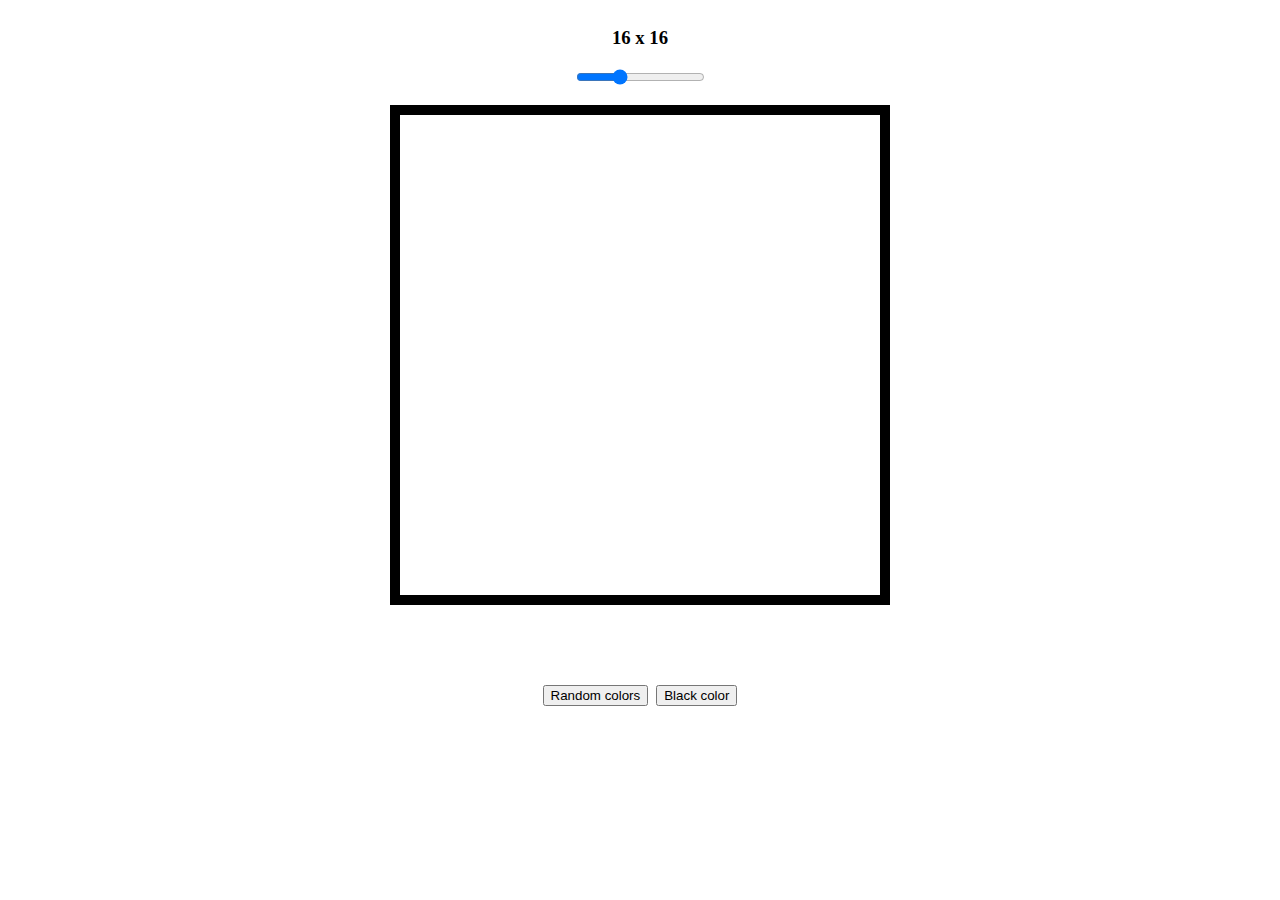
<file: index.html>
<!DOCTYPE html>
<html lang="en">
<head>
    <meta charset="UTF-8">
    <meta name="viewport" content="width=device-width, initial-scale=1.0">
    
    <link rel="stylesheet" href="style.css">
    <title>Etch-A-Sketch</title>
</head>
<body>

    <h3 id="squaresSize"></h3>
    <input id="squaresNumberSlider" type="range" min="1" max="96" value="32">

    <div id="grid"> </div>

    <div id="colorButtons">
        <button id="rgb">Random colors</button>
        <button id="black"> Black color</button>
    </div>
    
    <script src="js.js"></script>
</body>
</html>
</file>
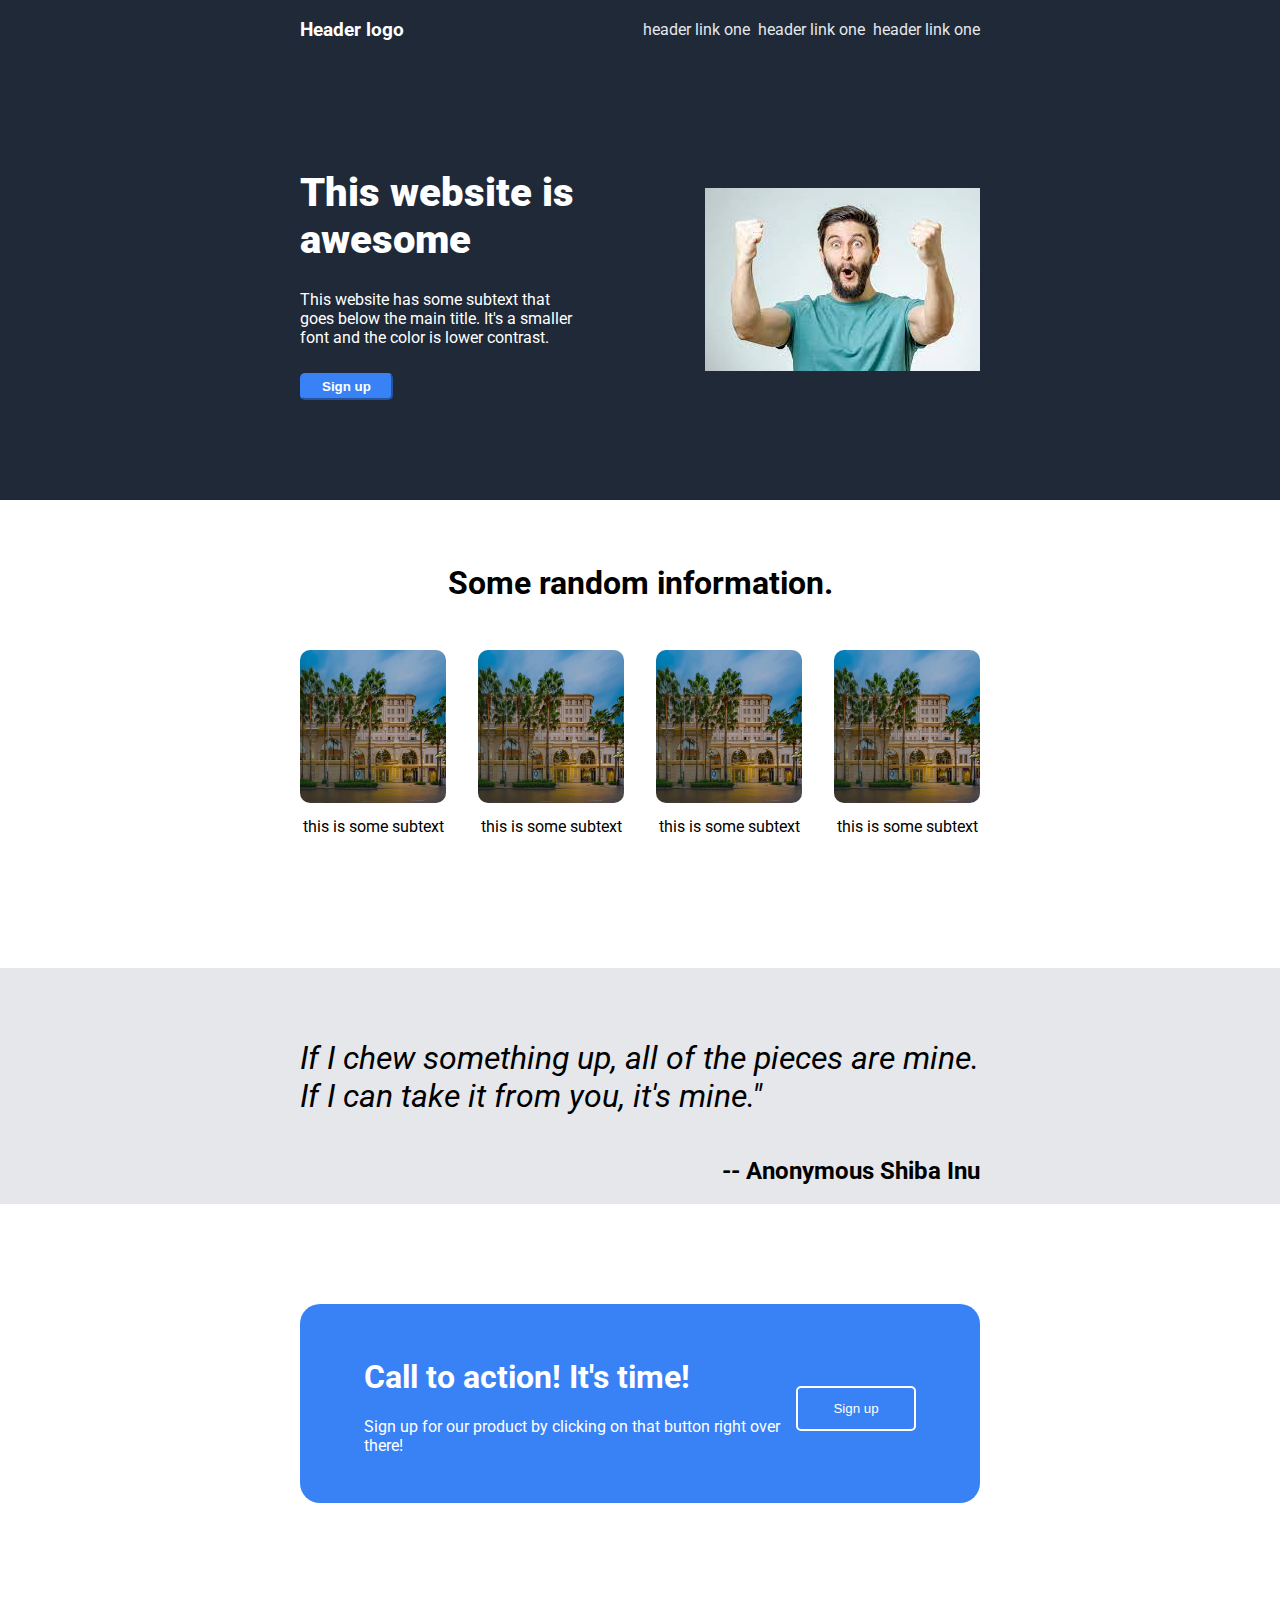
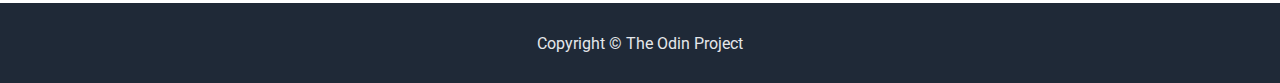
<file: project1-landingpage/index.html>
<!DOCTYPE html>
<html lang="en">
<head>
    <meta charset="UTF-8">
    <meta name="viewport" content="width=device-width, initial-scale=1.0">
    <link rel="stylesheet" href="style.css">
    <title>My First Web Page</title>
</head>
<body>
    <div class="header">
        <h3>Header logo</h3>
        <ul>
            <li>header link one</li>
            <li>header link one</li>
            <li>header link one</li>
        </ul>
    </div>
    <div class="container" id="container1">
        <div>
            <h1> This website is awesome</h1>
            <p> This website has some subtext that goes below the main title. It's a smaller font and the color is lower contrast.</p>
            <button><strong>Sign up</strong></button>
        </div>

        <img src="happyguy.jpeg">

    </div>
    <div class="container" id="container2">
        <h1>Some random information.</h1>
        <div class="childcontainer">
            <div>
                <img src="union_square_Home_m.jpeg">
                <p>this is some subtext</p>
            </div>
            <div>
                <img src="union_square_Home_m.jpeg">
                <p>this is some subtext</p>
            </div>
            <div>
                <img src="union_square_Home_m.jpeg">
                <p>this is some subtext</p>
            </div>
            <div>
                <img src="union_square_Home_m.jpeg">
                <p>this is some subtext</p>
            </div> 
        </div>
    </div>
    <div class="container" id="container3">
        <h1> If I chew something up, all of the pieces are mine. If I can take it from you, it's mine."</h1>
        <h2> -- Anonymous Shiba Inu </h2>
        <div class="childcontainer"></div>
    </div>
    <div class="container" id="container4">
        <div class="childcontainer">
            <div>
                <h1>Call to action! It's time!</h1>
                <p>Sign up for our product by clicking on that button right over there!</p>
            </div>
            <button>Sign up</button>
        </div>
    </div>
    <div class="footer">
        <p>Copyright © The Odin Project</p>
    </div>


    
</body>
</html>
</file>
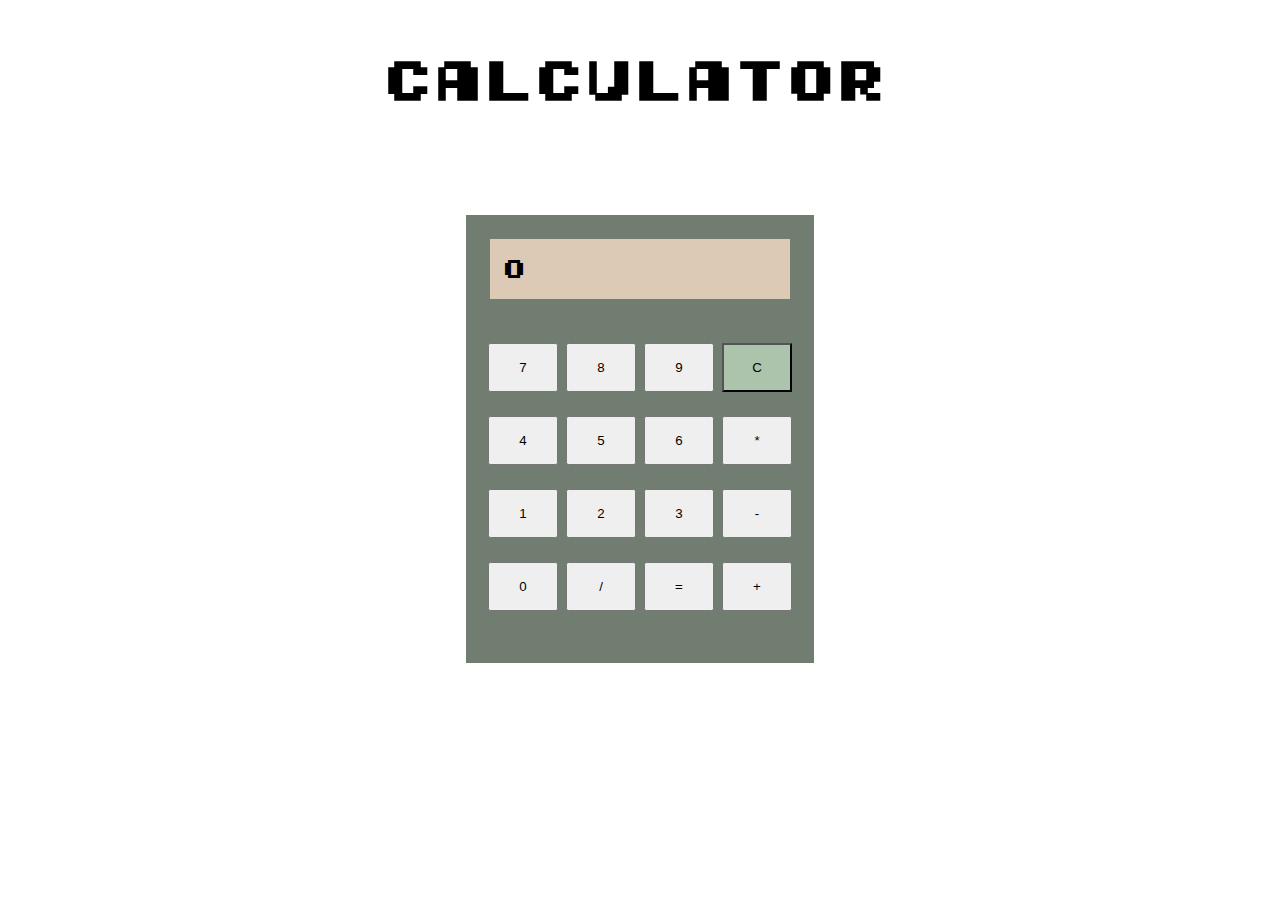
<file: project4-calculator/index.html>
<!DOCTYPE html>
<html lang="en">
<head>
    <meta charset="UTF-8">
    <meta name="viewport" content="width=device-width, initial-scale=1.0">
    <title>Document</title>
    <script src="script.js" defer></script>
    <link rel="stylesheet" href="style.css">
</head>
<body>
<h2> Calculator</h2>
<div id="calculator">
    <div class="screen">
        0
    </div>
    <div class="row">
        <button class="mathButton">7</button>
        <button class="mathButton">8</button>
        <button class="mathButton">9</button>
        <button class="clear">C</button>
    </div>
    <div class="row">
        <button class="mathButton">4</button>
        <button class="mathButton">5</button>
        <button class="mathButton">6</button>
        <button class="mathButton">*</button>
    </div>
    <div class="row">
        <button class="mathButton">1</button>
        <button class="mathButton">2</button>
        <button class="mathButton">3</button>
        <button class="mathButton">-</button>
    </div>
    <div class="row">
        <button class="mathButton">0</button>
        <button class="mathButton">/</button>
        <button class="mathButton">=</button>
        <button class="mathButton">+</button>
    </div>
</div>
</body>
</html>
</file>
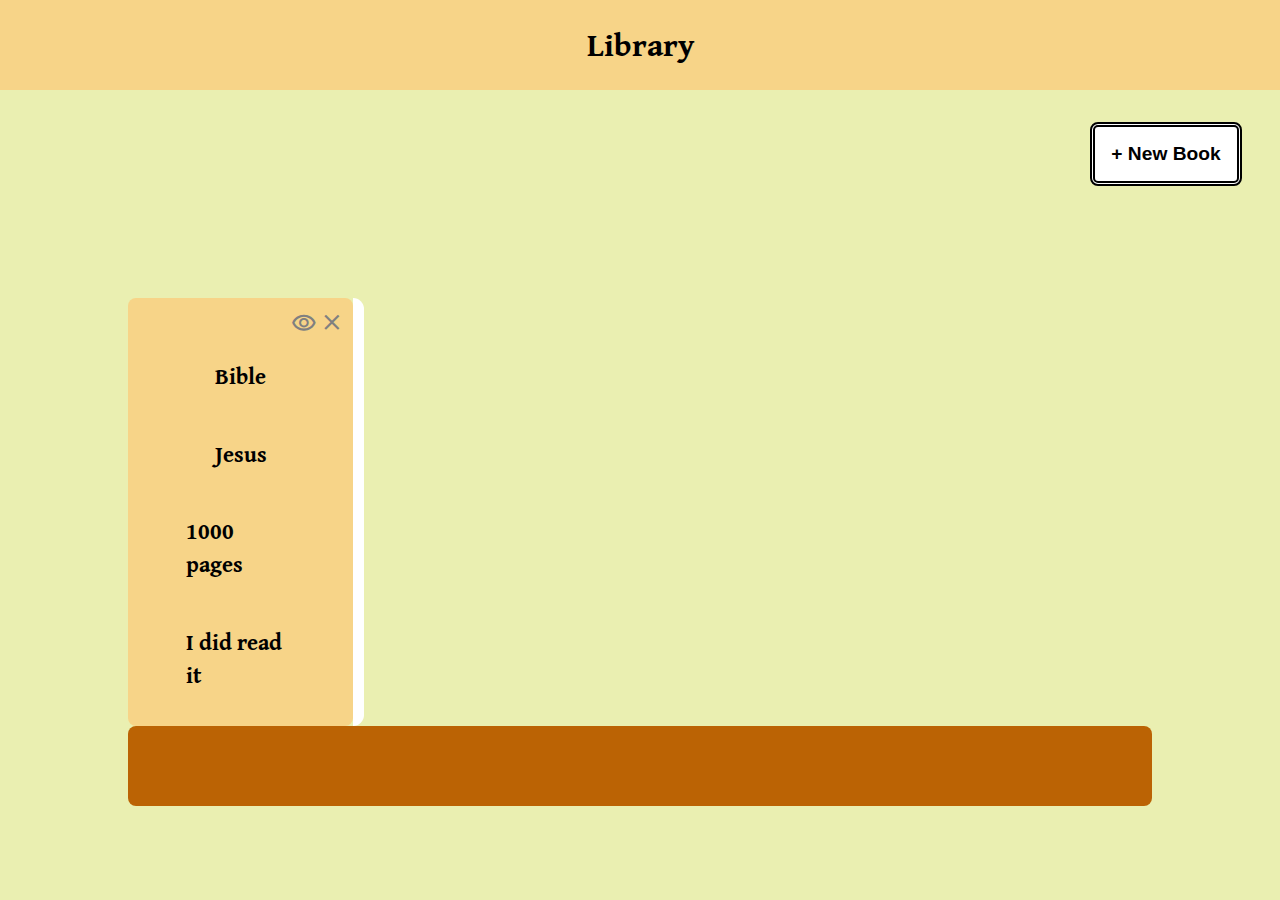
<file: project7-library/index.html>
<!DOCTYPE html>
<html lang="en">
<head>
    <meta charset="UTF-8">
    <meta name="viewport" content="width=device-width, initial-scale=1.0">
    <title>Document</title>
    <link rel="stylesheet" href="main.css">
    <link rel="stylesheet" href="https://fonts.googleapis.com/css2?family=Material+Symbols+Outlined:opsz,wght,FILL,GRAD@20..48,100..700,0..1,-50..200" />

    <script src="main.js" defer></script>
</head>
<body>

    <div class="navbar">
        <h1>Library</h1>
    </div>

    <div class="newBook">
        <button>+ New Book</button>
    </div>

    <div class="library">
        <div class="books"></div>
        <div class="shelf"></div>
    </div>

    <div class="newBookOverlay">

        <div class="newBookForm">

            <button><span class="material-symbols-outlined">close</span></button>

            <form action="">
                <label for="title">Title</label>
                <input type="text" id="title" required>
                <label for="author">Author</label>
                <input type="text" id="author" required>
                <label for="pages">Number of pages</label>
                <input type="number" id="pages" required>
                <label for="read">Have you read it?</label>
                <input type="checkbox" id="read">
                <button type="submit">Submit</button>
            </form>
        </div>

    </div>

    
    
</body>
</html>
</file>
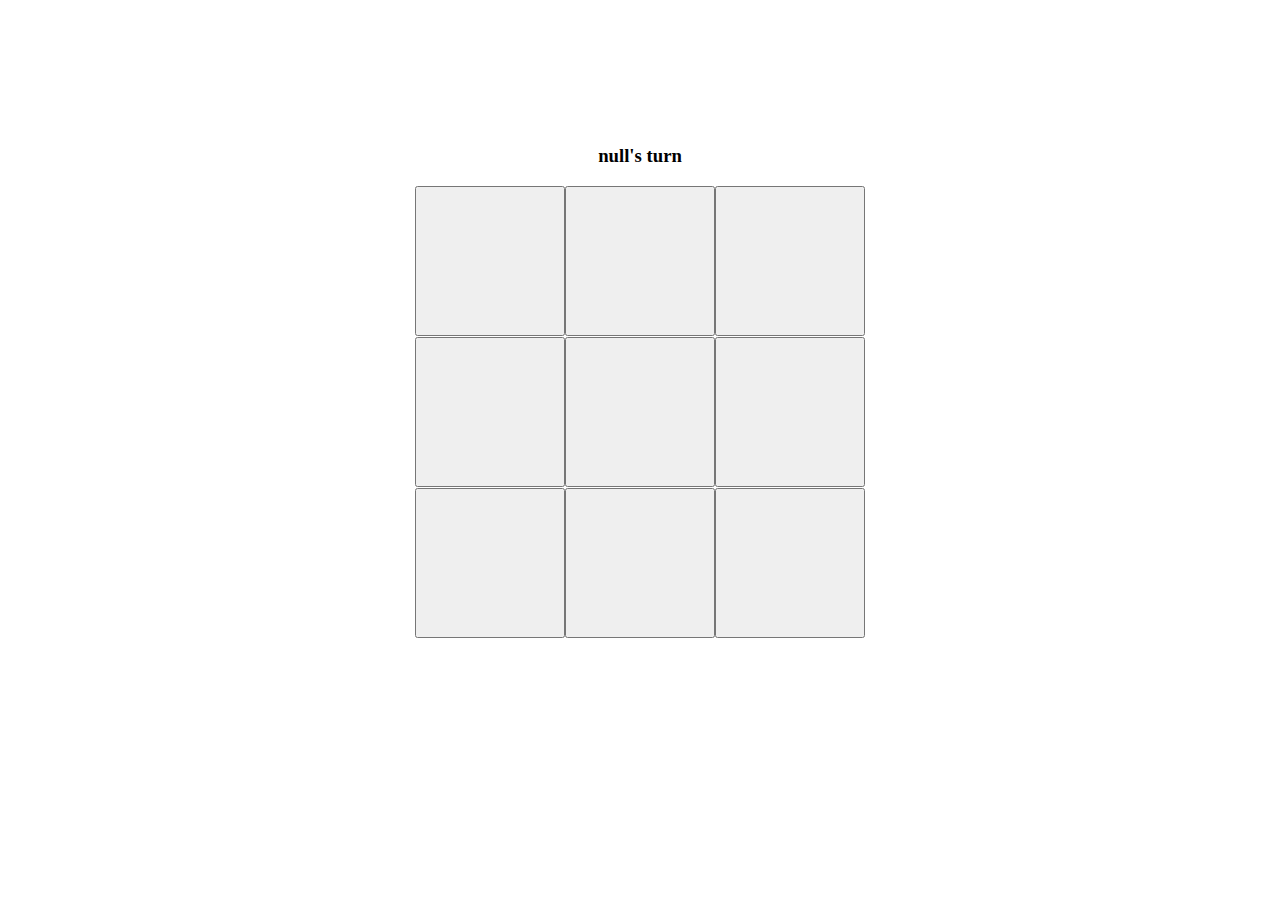
<file: project8-tictactoe/index.html>
<!DOCTYPE html>
<html lang="en">
<head>
    <meta charset="UTF-8">
    <meta name="viewport" content="width=device-width, initial-scale=1.0">
    <title>Tic Tac Toe</title>
    <script src="main.js" defer></script>
    <link rel="stylesheet" href="main.css">
</head>
<body>

    <div class="gameboard">

        <h3></h3>
        
    </div>
    
</body>
</html>
</file>
<file: style.css>
body {
    display: flex;
    flex-direction: column;
    justify-content: center;
    align-items: center;
}

button {
    margin: 80px 0;
}

#squaresNumberSlider {
    margin-bottom: 20px;
}
#gridContainer {
    display: flex;
    justify-content: center;
    
}

#grid {
    display: flex;
    flex-direction: column;
    align-items: center;
    border: 10px solid black;
    width: 480px;
    height: 480px;
}

#colorButtons {
    display: flex;
    gap: 8px;
}
</file>
<file: project1-landingpage/style.css>
@import url('https://fonts.googleapis.com/css2?family=Roboto:wght@400;700;900&display=swap');


body {
    margin: 0;
    font-family: Roboto;
}

.header h3 {
    color: white;
    margin-right: auto;
}

ul {
    list-style-type: none;
    display: flex;
    margin: 0;
    padding: 0;
    gap: 8px;

}
li {
    color: #e5e7eb;
}

.container, .header {
    padding: 0 300px;
}
.container {
    display: flex;
    justify-content: space-between;
}

.childcontainer {
    display: flex;
    justify-content: space-around;
}

.container div {
    flex: 1;
}

#container1 {
    background-color: #1f2937;
    display: flex;
    align-items: center;
    gap: 128px;
    padding-bottom: 100px;
}

#container1 div {
    flex-grow: 1;
}

#container1 h1, p, button {
    color: white;
    margin-top: 10px;
}

#container1 h1 {
    font-weight: 900;
    font-size: 40px;
}

button {
    background-color: #3882F6;
    border-color: #3882F6;
    padding: 4px 20px;
    border-radius: 5px;
}

.header {
    display: flex;
    align-items: center;
    background-color: #1f2937;
    padding-bottom: 100px;
}

#container2 {
    flex-direction: column;
    align-items: center;
    padding-bottom: 100px;
}

#container2 h1 {
    margin-top: 64px;
    margin-bottom: 32px;
}

#container2 .childcontainer {
    display: flex;
    justify-content: center;
    text-align: center;
    flex-wrap: wrap;
    gap: 32px;
    margin: 16px 0;
    
}

#container2 .childcontainer div {
    width: 200px;
}

#container2 img {
    width: 100%;
    border-radius: 10px;
}

#container2 p {
    color: black;
}
.square {border-color: #3882F6;

}

#container3 {
    background-color: #e5e7eb;
}

#container3 {
    display: flex;
    flex-direction: column;
    padding-top: 50px;
}

#container3 h1 {
    font-style: italic;
    font-weight: 400;
}

#container3 h2 {
    align-self: flex-end;

}

#container4 .childcontainer {
    margin: 100px auto;
    background-color: #3882F6;
    padding: 32px 64px;
    color: white;
    border-radius: 20px;
    align-items: center;
}

#container4 button {
    width: 100px;
    height: 25px;
    border-color: white;
    border-style: solid;
    padding: 8px;
    box-sizing: content-box;
}

.footer {
    background-color: #1f2937;
    height: 80px;
    display: flex;
    justify-content: center;
    align-items: center;
    
}

.footer p {
    margin: 0;
    color: #e5e7eb;
}
</file>
<file: project4-calculator/style.css>
@import url('https://fonts.googleapis.com/css2?family=Roboto:wght@400;700;900&display=swap');
@font-face
{
font-family: Gameboy;
src: url('Early GameBoy.ttf'),
}


body {
    display: flex;
    flex-direction: column;
    align-items: center;
    font-family: Gameboy;

}

h2 {
    font-family: Gameboy;
    font-size: 50px;
}

#calculator {
    margin-top: 60px;
    width: 300px;
    height: 400px;
    background-color: #727D71;
    display: flex;
    flex-direction: column;
    align-items: center;
    padding: 24px;
    gap: 24px;
}

.screen {
    width: 100%;
    height: 15%;
    background-color: #DCC9B6;
    margin-bottom: 20px;
    display: flex;
    justify-content: space-between;
    box-sizing: border-box;
    padding: 15px;
    font-size: 24px;
}

.clear {
    background-color: #ABC4AB;
}

.mathButton, .clear {
    padding: 15px;
    width: 70px;
}

.row {
    display: flex;
    gap: 8px;
}
</file>
<file: project7-library/main.css>
@import url('https://fonts.googleapis.com/css2?family=Gentium+Book+Plus:ital,wght@0,400;0,700;1,400;1,700&display=swap');

html, body {
    margin: 0;
    padding: 0;
}

* {
    box-sizing: border-box;
}

body {
    display: flex;
    flex-direction: column;
    justify-content: center;
    align-items: center;
    gap: 32px;
    background-color: #EAEFB1;
    font-family: "Gentium Book Plus";
}

.navbar {
    display: flex;
    justify-content: center;
    width: 100%;
    background-color: #F7D488;
}

.newBook {
    align-self: flex-end;
    margin-right: 3%;
}

    .newBook button {
        padding: 16px;
        border: 5px double black;
        border-radius: 8px;
        outline: none;
        cursor: pointer;
        background-color: white;
        font-size: 1.2rem;
        font-weight: 700; 
    }

.books {
    display: flex;
    justify-content: flex-start;
    margin-top: 80px;
    border-radius: 8px;
}

    .book {
        display: flex;
        flex-direction: column;
        align-items: center;
        width: 22%;
        padding: 12px 8px;
        border-radius: 8px;
        background-color: #F7D488;
        font-size: 1.4rem;
        font-weight: bold;
    }

        .book-buttons {
            align-self: flex-end;
            display: flex;
            gap: 2px;
            color: grey;
        }

        .book-buttons span {
            font-size: 1.6rem;
        }

        .book-buttons span:hover {
            color: black;
        }

        .book-buttons span:first-child {
            margin-top: 1px;
        }

        .book p {
            padding: 0px 50px;
        }

    .whitespace {
        width: 1%;
        margin-right: 3%;
        border-top-right-radius: 12px;
        border-bottom-right-radius: 12px;
        background-color: white;
    }

.shelf {
    width: 80vw;
    height: 80px;
    border-radius: 8px;
    background-color: #BB6304;
}

.newBookOverlay {
    display: none;
    position: absolute;
    top: 0;
    bottom: 0;
    left: 0;
    right: 0;
    background-color: rgba(0, 0, 0, 0.75);
}

    .newBookForm {
        display: flex;
        flex-direction: column;
        position: absolute;
        top: 50%;
        left: 50%;
        transform: translate(-50%, -50%);
        border-radius: 8px;
        background-color: #F7D488;
        font-size: 1.2rem;
    }

        .newBookForm > button {
            align-self: flex-end;
            padding: 0;
            margin-top: 4px;
            margin-right: 4px;
            cursor: pointer;
            border: none;
            background-color: transparent;
        }

            .newBookForm button span {
                font-size: 1.5rem;
            }

        form {  
            display: flex;
            flex-direction: column;
            gap: 8px;
            padding: 80px;
            text-align: center;
            
        }

            input {
                padding: 4px 16px;
                border: none;
            }

            form button {
                padding: 8px;
                margin-top: 20px;
                border: 4px double black;
                background-color: white;
                font-size: 1.4rem;
            }

            form #read {
                padding: 32px;
            }
</file>
<file: project8-tictactoe/main.css>
.gameboard {
    display: flex;
    flex-direction: column;
    margin-top: 10%;
    align-items: center;
}

.board-row {
    display: flex;
}

button {
    height: 150px;
    width: 150px;
    font-size: 3rem;
    color: black;
}
</file>
